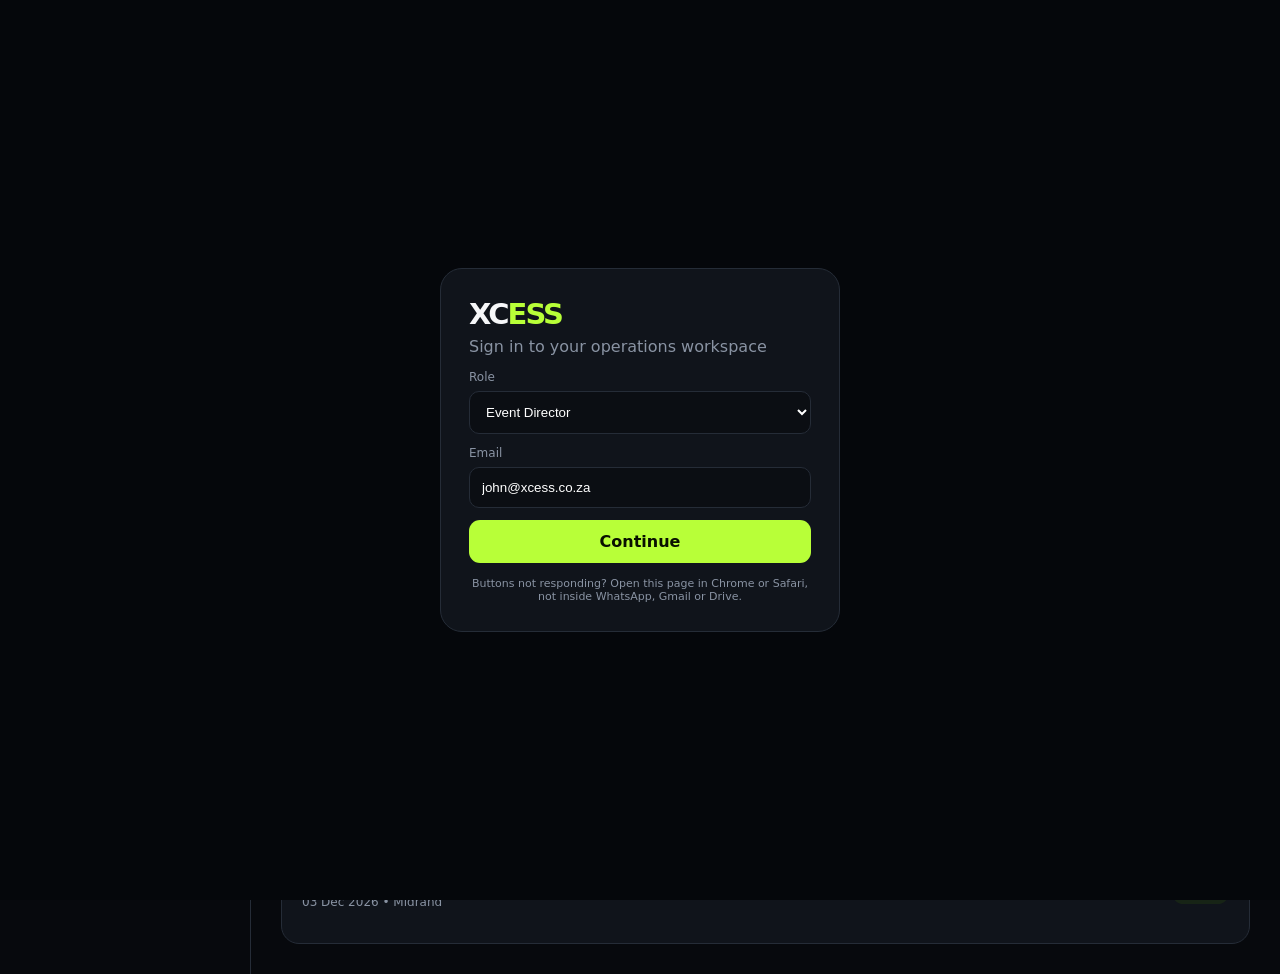
<file: index.html>
<!doctype html>
<html lang="en">
<head>
<meta charset="utf-8" />
<meta name="viewport" content="width=device-width,initial-scale=1" />
<title>XCESS — Event Operating System Prototype</title>
<link rel="stylesheet" href="style.css">
</head>
<body>
<div class="app">
<aside class="sidebar">
  <div class="logo">XC<span>ESS</span></div>
  <div class="mode"><button class="active" data-role="organiser">Organiser</button><button data-role="command">Command</button></div>
  <nav class="nav">
    <button class="active" data-view="dashboard">▦ <span>Dashboard</span></button>
    <button data-view="events">◈ <span>Events</span></button>
    <button data-view="tickets">◇ <span>Tickets</span></button>
    <button data-view="access">⌗ <span>Access Control</span></button>
    <button data-view="cashless">◉ <span>Cashless</span></button>
    <button data-view="security">● <span>Security</span></button>
    <button data-view="traffic">◆ <span>Traffic</span></button>
    <button data-view="joc">✦ <span>JOC / Safety</span></button>
    <button data-view="vendors">▤ <span>Vendors</span></button>
    <button data-view="reports">↗ <span>Reports</span></button>
    <button data-view="medical">✚ <span>Medical</span></button>
    <button data-view="map">◎ <span>Live Map</span></button>
    <button data-view="audit">≡ <span>Audit Log</span></button>
  </nav>
</aside>
<section class="content">
<header class="top"><div style="display:flex;align-items:center;gap:14px"><button class="iconbtn" id="menuBtn" onclick="toggleMenu()" aria-label="Toggle menu">☰</button><div class="crumb">XCESS / <b id="crumb">Dashboard</b></div></div><div class="actions"></div></header>
<main class="main">
<section class="view active" id="dashboard">
  <div class="title"><div><h1>Good afternoon, John.</h1><p>Here is what's happening across your events.</p></div><button class="primary" onclick="openModal()">+ Create event</button></div>
  <div class="cards">
    <div class="card metric"><div class="label">Tickets sold</div><div class="value">18,420</div><div class="trend">↑ 12.8% this week</div></div>
    <div class="card metric"><div class="label">Revenue</div><div class="value">R4.82m</div><div class="trend">↑ 8.4% vs target</div></div>
    <div class="card metric"><div class="label">Checked in</div><div class="value">16,892</div><div class="trend">91.7% attendance</div></div>
    <div class="card metric"><div class="label">Cashless spend</div><div class="value">R3.20m</div><div class="trend">↑ R184 avg. spend</div></div>
  </div>
  <div class="grid2">
    <div class="panel"><h3>Live ticket sales</h3><div class="chart"><div class="bar" style="height:38%"></div><div class="bar" style="height:52%"></div><div class="bar" style="height:44%"></div><div class="bar" style="height:65%"></div><div class="bar" style="height:58%"></div><div class="bar" style="height:72%"></div><div class="bar" style="height:63%"></div><div class="bar" style="height:88%"></div><div class="bar" style="height:76%"></div><div class="bar" style="height:95%"></div><div class="bar" style="height:82%"></div><div class="bar" style="height:100%"></div></div><div style="display:flex;justify-content:space-between;color:var(--muted);font-size:11px"><span>09:00</span><span>12:00</span><span>15:00</span><span>18:00</span><span>Now</span></div></div>
    <div class="panel"><h3>Live operations</h3>
      <div class="eventrow"><span>Security</span><span class="status">142 / 150</span></div><div class="eventrow"><span>Traffic</span><span class="status">48 / 50</span></div><div class="eventrow"><span>Medical</span><span class="status">6 active</span></div><div class="eventrow"><span>JOC</span><span class="status">Operational</span></div><div class="eventrow"><span>Open incidents</span><span class="status warn">2</span></div>
    </div>
  </div>
  <div class="panel" style="margin-top:16px"><h3>Upcoming events</h3>
    <div class="eventrow"><div><b>Summer Festival</b><div style="color:var(--muted);font-size:12px">14 Nov 2026 • Johannesburg</div></div><span class="status">Live setup</span></div>
    <div class="eventrow"><div><b>Green City Run</b><div style="color:var(--muted);font-size:12px">22 Nov 2026 • Sandton</div></div><span class="status warn">Planning</span></div>
    <div class="eventrow"><div><b>Corporate Summit</b><div style="color:var(--muted);font-size:12px">03 Dec 2026 • Midrand</div></div><span class="status">On sale</span></div>
  </div>
</section>
<section class="view" id="events"><div class="title"><div><h1>Events</h1><p>Create and manage every event from one place.</p></div><button class="primary" onclick="openModal()">+ Create event</button></div><div class="cards"><div class="card"><div class="label">LIVE</div><h3>Summer Festival</h3><p>14 Nov • Johannesburg</p><button class="secondary" onclick="toast('Opening Summer Festival')">Manage</button></div><div class="card"><div class="label">PLANNING</div><h3>Green City Run</h3><p>22 Nov • Sandton</p><button class="secondary" onclick="toast('Opening Green City Run')">Manage</button></div><div class="card"><div class="label">ON SALE</div><h3>Corporate Summit</h3><p>03 Dec • Midrand</p><button class="secondary" onclick="toast('Opening Corporate Summit')">Manage</button></div></div></section>
<section class="view" id="tickets"><div class="title"><div><h1>Tickets</h1><p>Ticket inventory, sales and access permissions.</p></div><button class="primary" onclick="toast('Ticket type creation opened')">+ Ticket type</button></div><div class="tickets"><div class="ticket"><div class="tag">GENERAL ADMISSION</div><h3>Summer Festival</h3><p>14 Nov 2026 • Gate 1–4</p><div class="price">R350</div><p>Capacity 15,000 • 12,840 sold</p><button class="secondary" onclick="toast('Ticket settings opened')">Manage</button></div><div class="ticket"><div class="tag">VIP</div><h3>Summer Festival</h3><p>14 Nov 2026 • VIP Gate</p><div class="price">R750</div><p>Capacity 3,000 • 2,640 sold</p><button class="secondary" onclick="toast('VIP settings opened')">Manage</button></div><div class="ticket"><div class="tag">VVIP</div><h3>Summer Festival</h3><p>14 Nov 2026 • VVIP Gate</p><div class="price">R1,500</div><p>Capacity 1,000 • 820 sold</p><button class="secondary" onclick="toast('VVIP settings opened')">Manage</button></div></div></section>
<section class="view" id="access"><div class="title"><div><h1>Access Control</h1><p>Validate tickets and control zones in real time.</p></div><button class="primary" onclick="scan()">Simulate scan</button></div><div class="scanner"><h2>Gate Scanner</h2><div class="scanbox">▦<br><span>Camera / QR scanning area</span></div><div class="result" id="scanOut">✓ ACCESS GRANTED — JOHN SMITH<br><small style="color:#b5c3a2">General Admission • Gate 3 • 17:42</small></div></div></section>
<section class="view" id="cashless"><div class="title"><div><h1>Cashless</h1><p>Monitor wallet loading, spend and settlements.</p></div><button class="primary" onclick="toast('Top-up station registered')">+ Top-up station</button></div><div class="cards"><div class="card metric"><div class="label">Wallets active</div><div class="value">12,481</div></div><div class="card metric"><div class="label">Loaded today</div><div class="value">R3.84m</div></div><div class="card metric"><div class="label">Spent today</div><div class="value">R3.20m</div></div><div class="card metric"><div class="label">Avg. spend</div><div class="value">R184</div></div></div><div class="panel" style="margin-top:16px"><h3>Recent cashless transactions</h3><table class="table"><tr><th>Time</th><th>Vendor</th><th>Product</th><th>Amount</th><th>Status</th></tr><tr><td>17:42</td><td>Bar 07</td><td>Soft drink</td><td>R30</td><td><span class="status">Approved</span></td></tr><tr><td>17:40</td><td>Food 12</td><td>Burger</td><td>R80</td><td><span class="status">Approved</span></td></tr><tr><td>17:38</td><td>Merch 03</td><td>T-shirt</td><td>R350</td><td><span class="status">Approved</span></td></tr></table></div></section>
<section class="view" id="security"><div class="title"><div><h1>Security Command</h1><p>Deploy, monitor and manage event security.</p></div><button class="primary" onclick="toast('Security deployment created')">+ Deploy team</button></div><div class="ops"><div class="card"><div class="label">Deployed</div><div class="bigstatus">142 / 150</div></div><div class="card"><div class="label">Supervisors</div><div class="bigstatus">10</div></div><div class="card"><div class="label">Incidents</div><div class="bigstatus">12</div></div><div class="card"><div class="label">Open</div><div class="bigstatus" style="color:var(--warn)" id="secOpen">2</div></div></div><div class="grid2"><div class="panel"><h3>Live incidents</h3><div id="secFeed"></div></div><div class="panel"><h3>Deployment by zone</h3><div class="eventrow"><span>Gates</span><b>42</b></div><div class="eventrow"><span>Main Stage</span><b>36</b></div><div class="eventrow"><span>Parking</span><b>28</b></div><div class="eventrow"><span>VIP</span><b>18</b></div><div class="eventrow"><span>Backstage</span><b>18</b></div></div></div></section>
<section class="view" id="traffic"><div class="title"><div><h1>Traffic Control</h1><p>Pointsmen, road closures and traffic incidents.</p></div><button class="primary" onclick="toast('Traffic deployment created')">+ Deployment</button></div><div class="cards"><div class="card metric"><div class="label">Pointsmen</div><div class="value">48 / 50</div></div><div class="card metric"><div class="label">Road closures</div><div class="value">4</div></div><div class="card metric"><div class="label">Incidents</div><div class="value">3</div></div><div class="card metric"><div class="label">Congestion zones</div><div class="value">2</div></div></div><div class="panel" style="margin-top:16px"><h3>Deployment</h3><table class="table"><tr><th>Zone</th><th>Team</th><th>Supervisor</th><th>Status</th></tr><tr><td>Gate 1</td><td>12</td><td>Johnson</td><td><span class="status">Active</span></td></tr><tr><td>Gate 2</td><td>10</td><td>Thabo</td><td><span class="status">Active</span></td></tr><tr><td>Sandton Drive</td><td>16</td><td>Lebo</td><td><span class="status warn">Heavy traffic</span></td></tr><tr><td>Parking</td><td>10</td><td>Sipho</td><td><span class="status">Active</span></td></tr></table></div><div class="panel" style="margin-top:16px"><h3>Road closures</h3><div id="closureList"></div></div></section>
<section class="view" id="joc"><div class="title"><div><h1>JOC / Event Safety</h1><p>One operational picture for the event command team.</p></div><button class="primary" onclick="openIncident()">+ Log incident</button></div><div class="hero"><h2>SUMMER FESTIVAL — COMMAND</h2><p>Event status: <b style="color:var(--accent)">OPERATIONAL</b> • 14 Nov 2026 • Johannesburg</p><div class="chips"><span class="chip">Security ✓</span><span class="chip">Traffic ✓</span><span class="chip">Medical ✓</span><span class="chip">Fire ✓</span><span class="chip">Venue ✓</span><span class="chip">JOC ACTIVE</span></div></div><div class="ops"><div class="card"><div class="label">Attendance</div><div class="bigstatus">16,892</div></div><div class="card"><div class="label">Active incidents</div><div class="bigstatus" style="color:var(--warn)" id="jocActive">2</div></div><div class="card"><div class="label">Emergency route</div><div class="bigstatus" style="color:var(--accent)">CLEAR</div></div><div class="card"><div class="label">Evacuation</div><div class="bigstatus" style="color:var(--accent)">READY</div></div></div><div class="grid2"><div class="panel"><h3>JOC incident feed</h3><div id="jocFeed"></div></div><div class="panel"><h3>Digital JOC file</h3><div class="eventrow"><span>Event Safety Plan</span><span class="status">Ready</span></div><div class="eventrow"><span>Traffic Management Plan</span><span class="status">Ready</span></div><div class="eventrow"><span>Security Plan</span><span class="status">Ready</span></div><div class="eventrow"><span>Medical Plan</span><span class="status">Ready</span></div><div class="eventrow"><span>JOC Minutes</span><span class="status warn">2 pending</span></div></div></div><div class="grid2"><div class="panel"><h3>Master file approvals</h3><div id="fileList"></div></div><div class="panel"><div style="display:flex;justify-content:space-between;align-items:center"><h3>Situation reports</h3><button class="secondary" onclick="makeSitrep()">Generate</button></div><div id="sitrepList"></div></div></div></section>
<section class="view" id="vendors"><div class="title"><div><h1>Vendors</h1><p>Monitor sales, POS activity and settlement.</p></div><button class="primary" onclick="toast('Vendor invitation sent')">+ Add vendor</button></div><div class="panel"><table class="table"><tr><th>Vendor</th><th>Category</th><th>Sales</th><th>Transactions</th><th>Status</th></tr><tr><td>Bar 07</td><td>Bar</td><td>R420,850</td><td>5,421</td><td><span class="status">Active</span></td></tr><tr><td>Food 12</td><td>Food</td><td>R280,420</td><td>3,814</td><td><span class="status">Active</span></td></tr><tr><td>Merch 03</td><td>Merchandise</td><td>R180,220</td><td>516</td><td><span class="status">Active</span></td></tr></table></div></section>
<section class="view" id="reports"><div class="title"><div><h1>Reports</h1><p>Turn every event into measurable intelligence.</p></div><button class="primary" onclick="toast('Report generated')">Generate report</button></div><div class="cards"><div class="card"><h3>Event performance</h3><p style="color:var(--muted)">Attendance, revenue and ticket conversion.</p><button class="secondary" onclick="toast('Event report generated')">Generate</button></div><div class="card"><h3>Security report</h3><p style="color:var(--muted)">Incidents, response times and deployment.</p><button class="secondary" onclick="toast('Security report generated')">Generate</button></div><div class="card"><h3>Traffic report</h3><p style="color:var(--muted)">Deployments, closures and incidents.</p><button class="secondary" onclick="toast('Traffic report generated')">Generate</button></div><div class="card"><h3>Financial settlement</h3><p style="color:var(--muted)">Tickets, cashless and vendor settlement.</p><button class="secondary" onclick="toast('Settlement report generated')">Generate</button></div></div></section>
<section class="view" id="mobile"><div class="title"><div><h1>XCESS Attendee App</h1><p>Customer-facing mobile experience.</p></div></div><div class="mobile"><div class="mhead"><b style="font-size:23px;letter-spacing:-1px">XC<span style="color:var(--accent)">ESS</span></b><span>♢</span></div><div class="mbody"><div style="color:var(--muted);font-size:12px;margin-bottom:8px">Good afternoon, Alex</div><div class="eventimg">SUMMER<br>FESTIVAL</div><h2 style="margin-bottom:4px">Your event is ready.</h2><div style="color:var(--muted);font-size:12px">14 November • Johannesburg</div><div class="walletbox"><div style="font-size:11px;font-weight:700">XCESS WALLET</div><div style="font-size:34px;font-weight:900">R850.00</div><button style="background:#071000;color:var(--accent);border:0;padding:8px 12px;border-radius:9px;font-weight:800" onclick="toast('Wallet top-up opened')">TOP UP</button></div><div class="panel"><div style="display:flex;justify-content:space-between"><b>Your ticket</b><span class="status">VALID</span></div><p style="color:var(--muted);font-size:12px">General Admission • Gate 3</p><div class="qr"></div><button class="primary" style="width:100%" onclick="toast('Ticket displayed')">SHOW TICKET</button></div></div><div class="mnav"><button class="active">⌂<br>Home</button><button>◈<br>Events</button><button>◇<br>Tickets</button><button>◉<br>Wallet</button></div></div></section>
</main></section></div>

<section class="view" id="medical"><div class="title"><div><h1>Medical &amp; Safety</h1><p>Log medical calls, dispatch resources and track hospital transfers.</p></div><button class="primary" onclick="openIncident('Medical')">+ Log medical call</button></div>
<div class="cards"><div class="card metric"><div class="label">Calls today</div><div class="value" id="medCalls">1</div></div><div class="card metric"><div class="label">Active</div><div class="value" id="medActive">0</div></div><div class="card metric"><div class="label">Transfers</div><div class="value" id="medTransfers">0</div></div><div class="card metric"><div class="label">Teams on site</div><div class="value">6</div></div></div>
<div class="panel" style="margin-top:16px"><h3>Medical call log</h3><table class="table"><thead><tr><th>Location</th><th>Patient</th><th>Status</th><th>Hospital</th><th></th></tr></thead><tbody id="medRows"></tbody></table></div></section>
<section class="view" id="map"><div class="title"><div><h1>Live Map</h1><p>Colour-coded pins for incidents, guards, medical teams and traffic posts.</p></div><button class="primary" onclick="openIncident()">+ Log incident</button></div>
<div class="panel"><div class="mapbox" id="mapBox"></div><div class="legend"><span><i class="pin red"></i>Incident</span><span><i class="pin g"></i>Security guard</span><span><i class="pin b"></i>Medical team</span><span><i class="pin t"></i>Traffic post</span></div></div></section>
<section class="view" id="audit"><div class="title"><div><h1>Audit Log</h1><p>Every state-changing action is recorded with user, time, IP and device.</p></div><span class="chip">Read only</span></div>
<div class="panel"><table class="table"><thead><tr><th>Time</th><th>User</th><th>IP</th><th>Device</th><th>Action</th></tr></thead><tbody id="auditRows"></tbody></table></div></section>

<!-- 8-Step Event Creation Wizard Modal -->
<div class="modal" id="modal">
  <div class="modalbox" style="max-width:640px;">
    <div style="display:flex; justify-content:space-between; align-items:center; margin-bottom:12px;">
      <div>
        <h2 id="wizardTitle" style="margin:0;">Create an XCESS event</h2>
        <p id="wizardSubtitle" style="color:var(--muted); font-size:13px; margin:4px 0 0;">Step 1 of 8: Basic Event Information</p>
      </div>
      <span class="chip" id="wizardBadge">Draft</span>
    </div>

    <div id="wizardBody" style="max-height:65vh; overflow-y:auto; padding-right:4px;">
      <!-- Dynamically injected wizard steps via app.js -->
    </div>

    <div class="modalactions" style="margin-top:20px; justify-content:space-between;">
      <button class="secondary" id="wizardBackBtn" onclick="wizardBack()" style="display:none;">Back</button>
      <div style="display:flex; gap:8px; margin-left:auto;">
        <button class="secondary" onclick="closeModal()">Cancel</button>
        <button class="primary" id="wizardNextBtn" onclick="wizardNext()">Continue to event setup</button>
      </div>
    </div>
  </div>
</div>

<div class="modal" id="incModal"><div class="modalbox"><h2>Log an incident</h2><p style="color:var(--muted)">Reports made while offline are saved on the device and sync automatically.</p>
<div class="field"><label>Type</label><select id="incType"><option>Theft</option><option>Crowd pressure</option><option>Medical</option><option>Fire</option><option>Congestion</option><option>Emergency</option></select></div>
<div class="field"><label>Zone</label><select id="incZone"></select></div>
<div class="modalactions"><button class="secondary" onclick="closeModalIncident()">Cancel</button><button class="primary" onclick="submitIncident()">Submit report</button></div></div></div>
<div class="login show" id="login"><div class="loginbox"><div class="logo" style="padding:0 0 6px">XC<span>ESS</span></div><p style="color:var(--muted);margin:0 0 14px">Sign in to your operations workspace</p>
<noscript><p style="color:#ffbf3f;font-size:13px">Scripts are blocked in this viewer. Open this file in Chrome or Safari.</p></noscript><div id="step1"><div class="field"><label>Role</label><select id="loginRole"><option value="organiser">Event Director</option><option value="command">JOC Commander (MFA)</option><option value="safety">Safety Officer (MFA)</option><option value="security">Security Supervisor</option><option value="traffic">Traffic Supervisor</option></select></div>
<div class="field"><label>Email</label><input id="loginEmail" value="john@xcess.co.za"></div><button class="primary" style="width:100%" onclick="doLogin()">Continue</button></div>
<div id="step2" style="display:none"><p style="color:var(--muted);font-size:13px">Multi-factor authentication is required for this role. Enter the 6-digit code sent to your device.</p><div class="field"><input id="mfaCode" maxlength="6" placeholder="6-digit code"></div><button class="primary" style="width:100%" onclick="verifyMFA()">Verify &amp; sign in</button><p style="color:var(--muted);font-size:11px;margin-top:10px">Demo code: 123456</p></div><p style="color:var(--muted);font-size:11px;margin:14px 0 0;text-align:center">Buttons not responding? Open this page in Chrome or Safari, not inside WhatsApp, Gmail or Drive.</p></div></div>
<div class="toast" id="toast"></div>
<script src="app.js"></script>
</body></html>
</file>
<file: style.css>
:root{--bg:#07090d;--panel:#10141b;--panel2:#171c25;--text:#f6f7f9;--muted:#8993a3;--line:#252c37;--accent:#b8ff38;--danger:#ff5c68;--warn:#ffbf3f;--blue:#56a8ff;--radius:18px}
*{box-sizing:border-box}body{margin:0;background:#030407;color:var(--text);font-family:Inter,ui-sans-serif,system-ui,-apple-system,Segoe UI,sans-serif}button{font:inherit;cursor:pointer} .app{min-height:100vh;display:grid;grid-template-columns:250px 1fr;background:var(--bg)}
.sidebar{padding:24px 16px;position:sticky;top:0;height:100vh;overflow-y:auto;scrollbar-width:none}.sidebar::-webkit-scrollbar{display:none}.content{border-left:1px solid var(--line)}.logo{font-size:29px;font-weight:900;letter-spacing:-2px;padding:0 12px 30px}.logo span{color:var(--accent)}.mode{display:flex;gap:7px;background:#0b0e13;border:1px solid var(--line);padding:5px;border-radius:12px;margin:0 4px 24px}.mode button{flex:1;background:transparent;color:var(--muted);border:0;border-radius:8px;padding:9px;font-size:12px}.mode button.active{background:var(--panel2);color:#fff}.nav{display:grid;gap:6px}.nav button{display:flex;align-items:center;gap:12px;border:0;background:transparent;color:#9ba5b4;padding:12px;border-radius:12px;text-align:left}.nav button:hover,.nav button.active{background:var(--panel2);color:#fff}.nav button.active{box-shadow:inset 3px 0 0 var(--accent)}.bottom{position:absolute;bottom:20px;left:16px;right:16px}.user{border:1px solid var(--line);border-radius:14px;padding:12px;display:flex;gap:10px;align-items:center}.avatar{width:34px;height:34px;border-radius:10px;background:var(--accent);color:#071000;display:grid;place-items:center;font-weight:900}.content{min-width:0}.top{height:74px;border-bottom:1px solid var(--line);display:flex;align-items:center;justify-content:space-between;padding:0 30px}.crumb{color:var(--muted);font-size:13px}.actions{display:flex;gap:10px}.iconbtn{border:1px solid var(--line);background:var(--panel);color:#fff;border-radius:10px;padding:9px 11px}.main{padding:30px;max-width:1500px;margin:auto;width:100%}.view{display:none}.view.active{display:block}.title{display:flex;justify-content:space-between;align-items:end;margin-bottom:24px}.title h1{font-size:32px;letter-spacing:-1px;margin:0 0 6px}.title p{color:var(--muted);margin:0}.primary{background:var(--accent);color:#091000;border:0;padding:12px 16px;border-radius:11px;font-weight:800}.secondary{background:var(--panel);color:#fff;border:1px solid var(--line);padding:12px 16px;border-radius:11px}.cards{display:grid;grid-template-columns:repeat(4,1fr);gap:14px}.card{background:var(--panel);border:1px solid var(--line);border-radius:var(--radius);padding:20px}.metric .label{font-size:12px;color:var(--muted)}.metric .value{font-size:30px;font-weight:850;margin-top:10px;letter-spacing:-1px}.trend{font-size:12px;color:var(--accent);margin-top:8px}.grid2{display:grid;grid-template-columns:1.4fr .8fr;gap:16px;margin-top:16px}.panel{background:var(--panel);border:1px solid var(--line);border-radius:var(--radius);padding:20px}.panel h3{margin:0 0 16px;font-size:15px}.chart{height:220px;display:flex;align-items:end;gap:10px;padding-top:20px}.bar{flex:1;border-radius:7px 7px 3px 3px;background:linear-gradient(to top,#557d10,var(--accent));min-height:15px}.eventrow{display:flex;justify-content:space-between;align-items:center;padding:14px 0;border-top:1px solid var(--line)}.eventrow:first-child{border-top:0}.status{font-size:11px;padding:5px 8px;border-radius:20px;background:#172416;color:var(--accent)}.status.warn{background:#2a2310;color:var(--warn)}.status.red{background:#2b1216;color:#ff8089}.table{width:100%;border-collapse:collapse;font-size:13px}.table th,.table td{text-align:left;padding:13px 8px;border-bottom:1px solid var(--line)}.table th{color:var(--muted);font-weight:500}.search{background:var(--panel);border:1px solid var(--line);border-radius:11px;padding:11px 13px;color:#fff;min-width:220px}.tickets{display:grid;grid-template-columns:repeat(3,1fr);gap:16px}.ticket{background:linear-gradient(145deg,#151b24,#0d1016);border:1px solid #2a3340;border-radius:20px;padding:20px;position:relative;overflow:hidden}.ticket:after{content:'X';position:absolute;right:-15px;bottom:-45px;font-size:160px;font-weight:900;color:rgba(184,255,56,.04)}.ticket .tag{color:var(--accent);font-size:11px;font-weight:800}.ticket h3{margin:9px 0 4px}.ticket p{color:var(--muted);font-size:13px}.ticket .price{font-size:25px;font-weight:800;margin:18px 0}.qr{width:100px;height:100px;background:repeating-linear-gradient(0deg,#fff 0 3px,#111 3px 6px),repeating-linear-gradient(90deg,transparent 0 4px,#111 4px 7px);border:8px solid white;margin:15px 0}.hero{border-radius:24px;padding:28px;background:linear-gradient(135deg,#18200d,#10141b 58%);border:1px solid #303a28;margin-bottom:18px}.hero h2{font-size:30px;margin:0 0 7px}.hero p{color:#b5bdc9}.chips{display:flex;gap:8px;flex-wrap:wrap}.chip{border:1px solid var(--line);background:#0d1117;border-radius:20px;padding:8px 12px;font-size:12px;color:#cbd1da}.wallet{font-size:42px;font-weight:900;margin:8px 0 20px}.scanner{max-width:560px;margin:20px auto;background:#0d1117;border:1px solid var(--line);border-radius:25px;padding:24px;text-align:center}.scanbox{height:300px;border:2px dashed #4c5c3a;border-radius:20px;display:grid;place-items:center;color:var(--muted);font-size:15px}.result{margin-top:15px;padding:15px;border-radius:13px;background:#15230e;color:var(--accent);font-weight:800}.ops{display:grid;grid-template-columns:repeat(4,1fr);gap:12px}.ops .card{padding:16px}.bigstatus{font-size:20px;font-weight:800}.incident{display:flex;gap:12px;padding:14px 0;border-top:1px solid var(--line)}.dot{width:9px;height:9px;border-radius:50%;background:var(--accent);margin-top:5px}.dot.red{background:var(--danger)}.dot.warn{background:var(--warn)}.mobile{max-width:430px;margin:0 auto;background:#080b10;border:1px solid var(--line);border-radius:30px;overflow:hidden;min-height:720px;box-shadow:0 25px 80px #000}.mobile .mhead{padding:22px 20px 14px;display:flex;justify-content:space-between}.mobile .mbody{padding:0 18px 24px}.eventimg{height:190px;border-radius:18px;background:linear-gradient(135deg,#24330f,#111722);display:flex;align-items:end;padding:18px;font-weight:900;font-size:25px}.walletbox{padding:20px;border-radius:18px;background:linear-gradient(135deg,#b8ff38,#74a914);color:#071000;margin:15px 0}.mnav{position:sticky;bottom:0;background:#0b0e13;border-top:1px solid var(--line);display:grid;grid-template-columns:repeat(4,1fr);padding:10px}.mnav button{background:transparent;border:0;color:#77808e;font-size:10px}.mnav button.active{color:var(--accent)}.toast{position:fixed;right:24px;bottom:24px;background:#f5f7fa;color:#080a0d;padding:13px 16px;border-radius:12px;font-weight:700;display:none;z-index:20}.toast.show{display:block}.modal{position:fixed;inset:0;background:#000b;display:none;align-items:center;justify-content:center;z-index:10}.modal.show{display:flex}.modalbox{background:#11151c;border:1px solid var(--line);border-radius:20px;padding:24px;max-width:520px;width:calc(100% - 30px)}.modalbox h2{margin-top:0}.field{display:grid;gap:7px;margin:12px 0}.field label{font-size:12px;color:var(--muted)}.field input,.field select{background:#0b0e13;color:#fff;border:1px solid var(--line);padding:12px;border-radius:10px}.modalactions{display:flex;justify-content:flex-end;gap:8px;margin-top:18px}
@media(max-width:950px){.app{grid-template-columns:1fr}.sidebar{display:none}.cards{grid-template-columns:repeat(2,1fr)}.grid2{grid-template-columns:1fr}.tickets{grid-template-columns:1fr}.ops{grid-template-columns:repeat(2,1fr)}.main{padding:20px}.top{padding:0 20px}}
@media(max-width:600px){.cards{grid-template-columns:1fr}.ops{grid-template-columns:1fr}.title{align-items:start;gap:15px;flex-direction:column}.search{min-width:0;width:100%}}
.chip.live{display:inline-flex;align-items:center;gap:7px;color:var(--accent)}.chip.live i{width:7px;height:7px;border-radius:50%;background:var(--accent);animation:pl 1.6s infinite}@keyframes pl{0%{box-shadow:0 0 0 0 rgba(184,255,56,.6)}70%{box-shadow:0 0 0 8px rgba(184,255,56,0)}100%{box-shadow:0 0 0 0 rgba(184,255,56,0)}}
#syncBtn.off{color:var(--warn);border-color:#4a3f1c}
.login{position:fixed;inset:0;background:#05070b;display:none;place-items:center;z-index:80;padding:20px}.login.show{display:grid}.loginbox{width:100%;max-width:400px;background:var(--panel);border:1px solid var(--line);border-radius:22px;padding:28px}
.mapbox{position:relative;height:380px;border-radius:16px;border:1px solid var(--line);background:linear-gradient(#0b0e13,#0b0e13) padding-box,repeating-linear-gradient(0deg,transparent 0 39px,#161c25 39px 40px),repeating-linear-gradient(90deg,transparent 0 39px,#161c25 39px 40px);background-color:#0b0e13;overflow:hidden}
.mapbox .zone{position:absolute;transform:translate(-50%,-50%);font-size:10px;color:#5d6878;letter-spacing:.3px;white-space:nowrap}
.pin{display:inline-block;width:13px;height:13px;border-radius:50%;background:var(--accent)}.pin.red{background:var(--danger)}.pin.g{background:var(--accent)}.pin.b{background:var(--blue)}.pin.t{background:var(--warn);border-radius:3px}.pin.w{background:var(--warn)}
.mapbox .pin{position:absolute;transform:translate(-50%,-50%);box-shadow:0 0 0 4px rgba(255,255,255,.06)}.mapbox .pin.red{animation:pl2 1.6s infinite}@keyframes pl2{0%{box-shadow:0 0 0 0 rgba(255,92,104,.6)}70%{box-shadow:0 0 0 12px rgba(255,92,104,0)}100%{box-shadow:0 0 0 0 rgba(255,92,104,0)}}
.legend{display:flex;gap:18px;flex-wrap:wrap;margin-top:14px;font-size:12px;color:var(--muted)}.legend span{display:flex;align-items:center;gap:7px}
.rowbtn{display:flex;justify-content:space-between;align-items:center;gap:10px;padding:12px 0;border-bottom:1px solid var(--line);font-size:13.5px}.rowbtn small{color:var(--muted);display:block;font-size:11.5px}
.rowbtn .secondary{padding:7px 12px;font-size:12px}
.new{animation:flash 1.8s ease}@keyframes flash{0%{background:rgba(184,255,56,.14)}100%{background:transparent}}

.app{transition:grid-template-columns .25s ease}
@media(min-width:951px){.app.collapsed{grid-template-columns:0 1fr}.app.collapsed .sidebar{padding:24px 0;overflow:hidden;opacity:0;pointer-events:none}.app.collapsed .content{border-left:0}}
.scrim{display:none}
@media(max-width:950px){.sidebar{display:block;position:fixed;left:0;top:0;bottom:0;width:250px;height:auto;z-index:60;background:var(--bg);border-right:1px solid var(--line);transform:translateX(-100%);transition:transform .25s ease}.app.open .sidebar{transform:none}.app.open~.scrim,.scrim.show{display:block;position:fixed;inset:0;background:rgba(0,0,0,.6);z-index:55}.content{border-left:0}}

@media(max-width:950px){.panel,.scanner{overflow-x:auto}.table{min-width:520px}.mapbox{height:320px}}
@media(max-width:600px){.hide-sm{display:none!important}.actions{gap:6px}.top{height:64px}.crumb{font-size:12px}.iconbtn{padding:9px 10px}.main{padding:16px}.mapbox .zone{font-size:8px}.loginbox{padding:22px}.hero h2{font-size:20px}.modalbox{padding:20px}}
</file>
